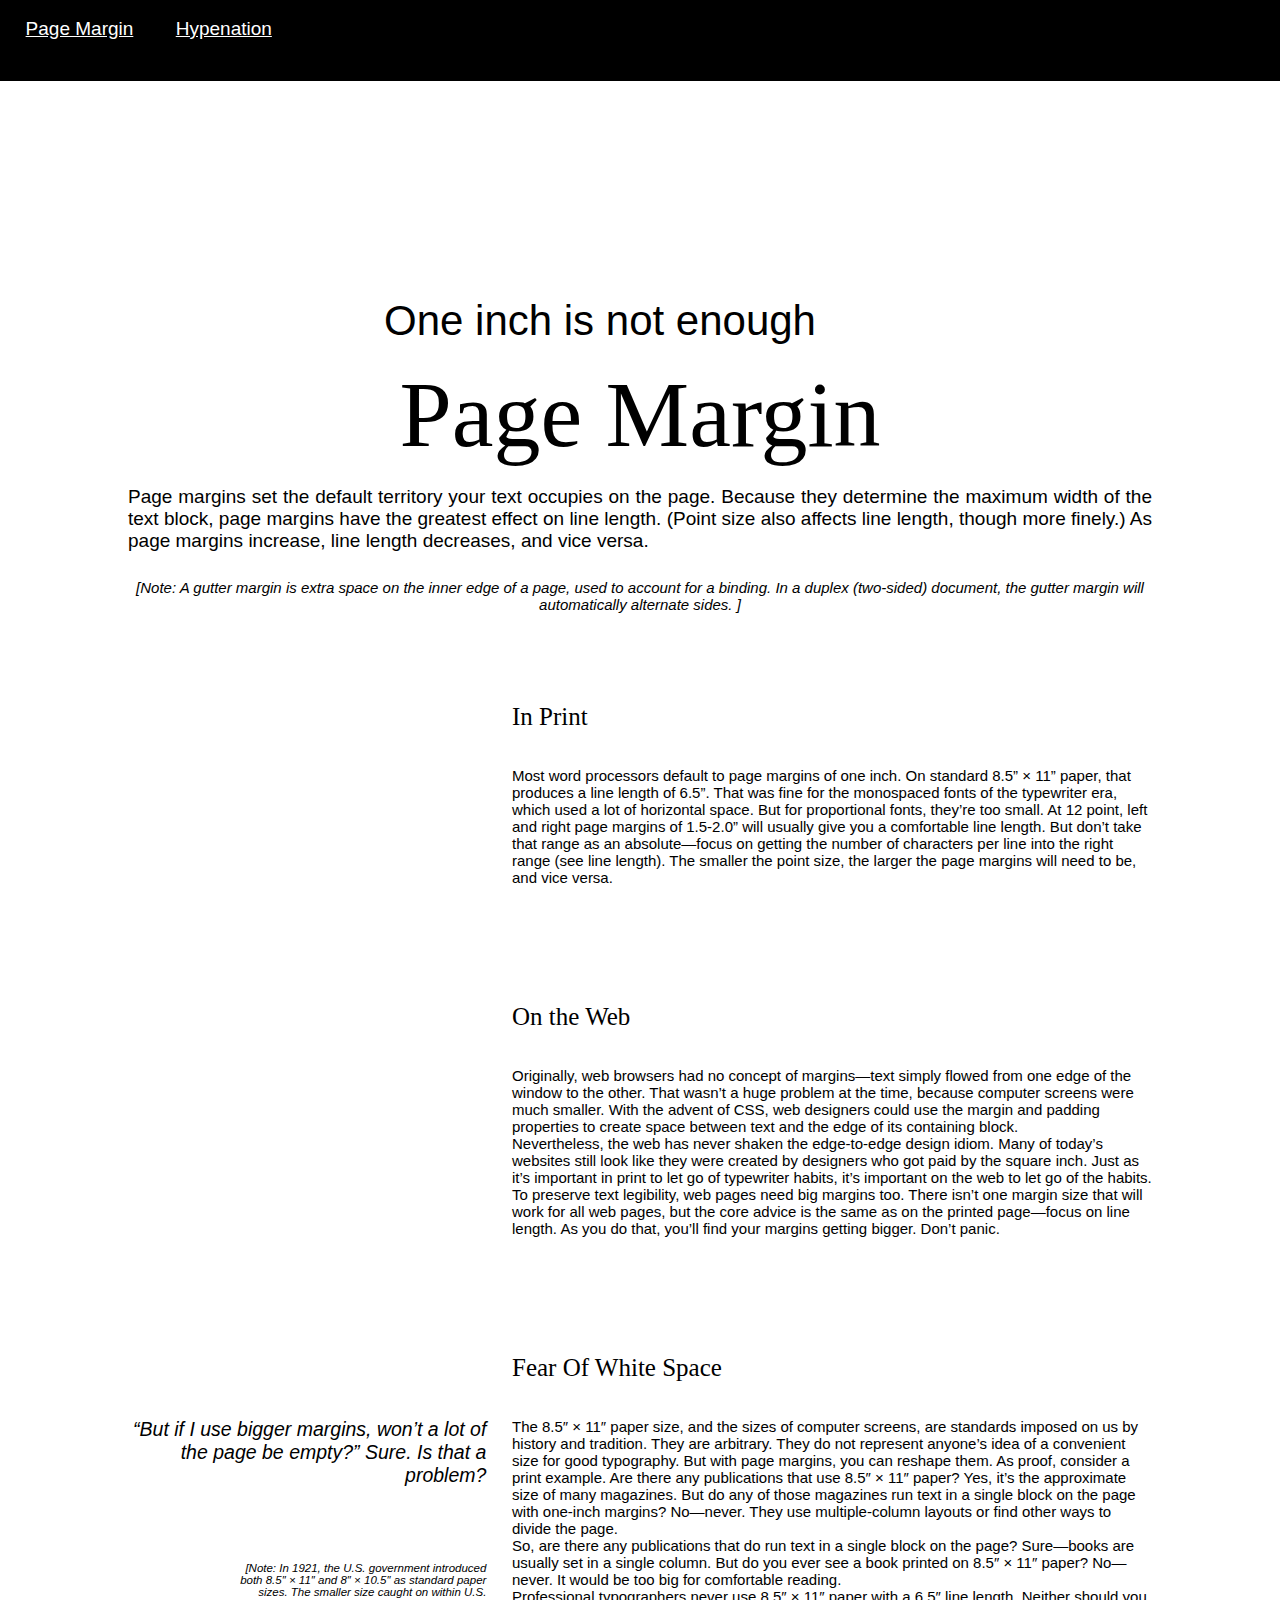
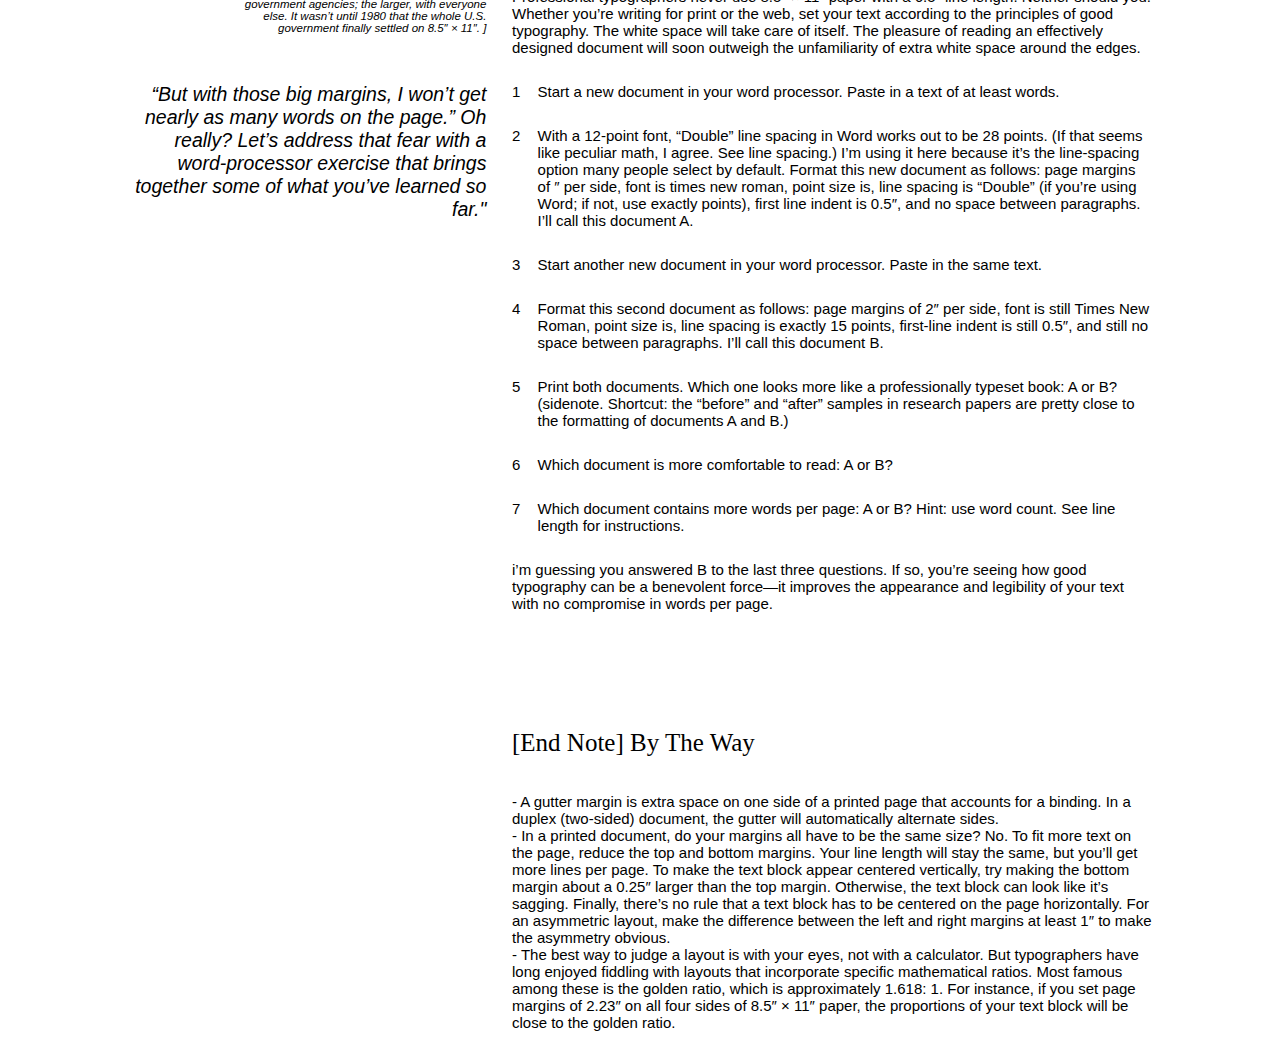
<file: index.html>
<!DOCTYPE html>
<html>
<head>
	<title>Lat4</title>
	<meta name="viewport" content="width=device-width" />
    <link rel="stylesheet" type="text/css" href="css/global.css" />
    <link rel="stylesheet" type="text/css" href="css/typography.css" />
</head>
<body>

	 <nav>
      <main>
        
        <a href="index.html" class="menu">Page Margin</a>
        <a href="hypenation.html" class="menu">Hypenation</a>      
        
      </main>
    </nav>

    <section class="judul">

		<div class="deck">
    	<h2>One inch is not enough</h2>
    	</div>

    	<div class="title">
    		<h1>Page Margin</h1>
    	</div>

    	<div class="body_text_besar">
    	<h3>Page margins set the default territory your text occupies on the page. 
            Because they determine the maximum width of the text block, page margins have the greatest effect on line length. (Point size also affects line length, though more finely.) As page margins increase, line length decreases, and vice versa.</h3>
		</div>

		<div class="caption1">
			<h5>[Note: A gutter margin is extra space on the inner edge of a page, used to account for a binding. In a duplex (two-sided) document, the gutter margin will automatically alternate sides. ]</h5>
		</div>

    </section>

    <section class="isi">
    	
    	<div class="subtitle">
    		<h4>In Print</h4>
    	</div>

    	<div class="body_text">
    		<p>Most word processors default to page margins of one inch. On standard 8.5” × 11” paper, that produces a line length of 6.5”. That was fine for the monospaced fonts of the typewriter era, which used a lot of horizontal space. But for proportional fonts, they’re too small. 
			At 12 point, left and right page margins of 1.5-2.0” will usually give you a comfortable line length. But don’t take that range as an absolute—focus on getting the number of characters per line into the right range (see line length). The smaller the point size, the larger the page margins will need to be, and vice versa.</p>
    	</div>
    

    	<div class="subtitle">
    		<h4>On the Web</h4>
    	</div>

    	<div class="body_text">
    		<p>Originally, web browsers had no concept of margins—text simply flowed from one edge of the window to the other. That wasn’t a huge problem at the time, because computer screens were much smaller. With the advent of CSS, web designers could use the margin and padding properties to create space between text and the edge of its containing block.</p>
    		<p>
            Nevertheless, the web has never shaken the edge-to-edge design idiom. Many of today’s websites still look like they were created by designers who got paid by the square inch. Just as it’s important in print to let go of typewriter habits, it’s important on the web to let go of the  habits.</p>
            <p>
            To preserve text legibility, web pages need big margins too. There isn’t one margin size that will work for all web pages, but the core advice is the same as on the printed page—focus on line length. As you do that, you’ll find your margins getting bigger. Don’t panic.</p>
    	</div>
    

    
    	
    	<div class="subtitle">
    		<h4>Fear Of White Space</h4>
    	</div>

    	<div class="quote">
    		“But if I use bigger margins, won’t a lot of the page be empty?” Sure. Is that a problem? 
    	</div>

    	<div class="caption2">
    		<h6>[Note: In 1921, the U.S. government introduced both 8.5″ × 11″ and 8″ × 10.5″ as standard paper sizes. The smaller size caught on within U.S. government agencies; the larger, with everyone else. It wasn’t until 1980 that the whole U.S. government finally settled on 8.5″ × 11″. ] </h6>
    	</div>

    	<div class="body_text">
    		<p>The 8.5″ × 11″ paper size, and the sizes of computer screens, are standards imposed on us by history and tradition. They are arbitrary. They do not represent anyone’s idea of a convenient size for good typography. But with page margins, you can reshape them. As proof, consider a print example. Are there any publications that use 8.5″ × 11″ paper? Yes, it’s the approximate size of many magazines. But do any of those magazines run text in a single block on the page with one-inch margins? No—never. They use multiple-column layouts or find other ways to divide the page.</p>
    		<p>So, are there any publications that do run text in a single block on the page? Sure—books are usually set in a single column. But do you ever see a book printed on 8.5″ × 11″ paper? No—never. It would be too big for comfortable reading.</p>
    		<p>Professional typographers never use 8.5″ × 11″ paper with a 6.5″ line length. Neither should you. Whether you’re writing for print or the web, set your text according to the principles of good typography. The white space will take care of itself. The pleasure of reading an effectively designed document will soon outweigh the unfamiliarity of extra white space around the edges.</p>

    	</div>
   

    	<div class="quote">
    		“But with those big margins, I won’t get nearly as many words on the page.” Oh really? Let’s address that fear with a word-processor exercise that brings together some of what you’ve learned so far."
    	</div>

    	<section class="masuk">

    	<div class="angka1_1">
    		1
    	</div>

    	<div class="body_text1">
    		Start a new document in your word processor. Paste in a text of at least words. 
    	</div>

    	<div class="angka2_1">
    		2
    	</div>

    	<div class="body_text1">
    		With a 12-point font, “Double” line spacing in Word works out to be 28 points. (If that seems like peculiar math, I agree. See line spacing.) I’m using it here because it’s the line-spacing option many people select by default. 
            Format this new document as follows: page margins of ″ per side, font is times new roman, point size is, line spacing is “Double” (if you’re using Word; if not, use exactly points), first line indent is 0.5″, and no space between paragraphs. I’ll call this document A. 
    	</div>

    	<div class="angka3_1">
    		3
    	</div>

    	<div class="body_text1">
    		Start another new document in your word processor. Paste in the same text.
    	</div>

    	<div class="angka4_1">
    		4
    	</div>

    	<div class="body_text1">
    		Format this second document as follows: page margins of 2″ per side, font is still Times New Roman, point size is, line spacing is exactly 15 points, first-line indent is still 0.5″, and still no space between paragraphs. I’ll call this document B.
    	</div>

    	<div class="angka5_1">
    		5
    	</div>

    	<div class="body_text1">
    		Print both documents. Which one looks more like a professionally typeset book: A or B? 
            (sidenote. Shortcut: the “before” and “after” samples in research papers are pretty close to the formatting of documents A and B.) 
        </div>

        <div class="angka6_1">
    		6
    	</div>

    	<div class="body_text1">
    		Which document is more comfortable to read: A or B?
    	</div>

    	<div class="angka7_1">
    		7
    	</div>

    	<div class="body_text1">
    		Which document contains more words per page: A or B? Hint: use word count. See line length for instructions.
    	</div>
    	</section>

    	<div class="body_text">
    		<p>i’m guessing you answered B to the last three questions. If so, you’re seeing how good typography can be a benevolent force—it improves the appearance and legibility of your text with no compromise in words per page.</p>
    	</div>

    	<div class="subtitle"> 
    		<h4>[End Note] By The Way</h4>
    	</div>

    	<div class="body_text">
    		<p>- A gutter margin is extra space on one side of a printed page that accounts for a binding. In a duplex (two-sided) document, the gutter will automatically alternate sides. <br>
            - In a printed document, do your margins all have to be the same size? No. To fit more text on the page, reduce the top and bottom margins. Your line length will stay the same, but you’ll get more lines per page. To make the text block appear centered vertically, try making the bottom margin about a 0.25″ larger than the top margin. Otherwise, the text block can look like it’s sagging. Finally, there’s no rule that a text block has to be centered on the page horizontally. For an asymmetric layout, make the difference between the left and right margins at least 1″ to make the asymmetry obvious. <br>
            - The best way to judge a layout is with your eyes, not with a calculator. But typographers have long enjoyed fiddling with layouts that incorporate specific mathematical ratios. Most famous among these is the golden ratio, which is approximately 1.618: 1. For instance, if you set page margins of 2.23″ on all four sides of 8.5″ × 11″ paper, the proportions of your text block will be close to the golden ratio.</p>
    	</div>
    </section>

</body>
</html>
</file>
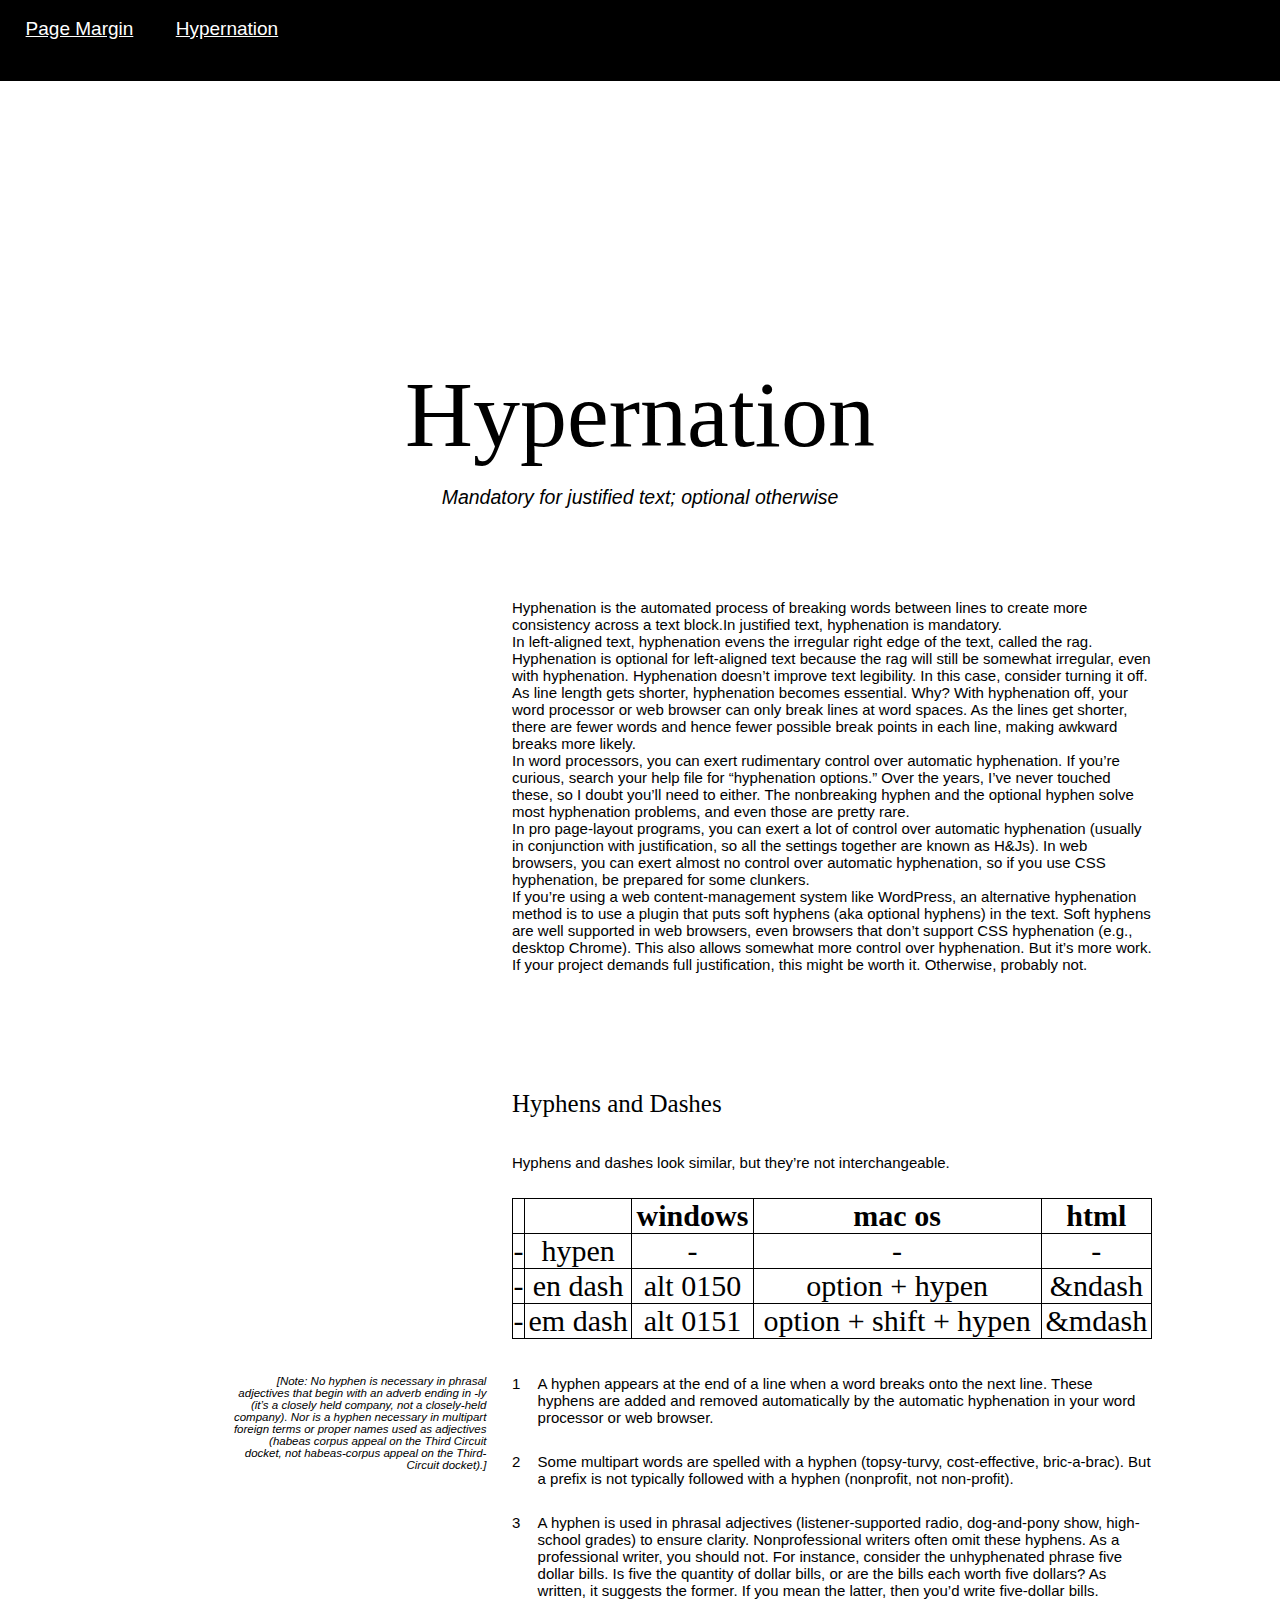
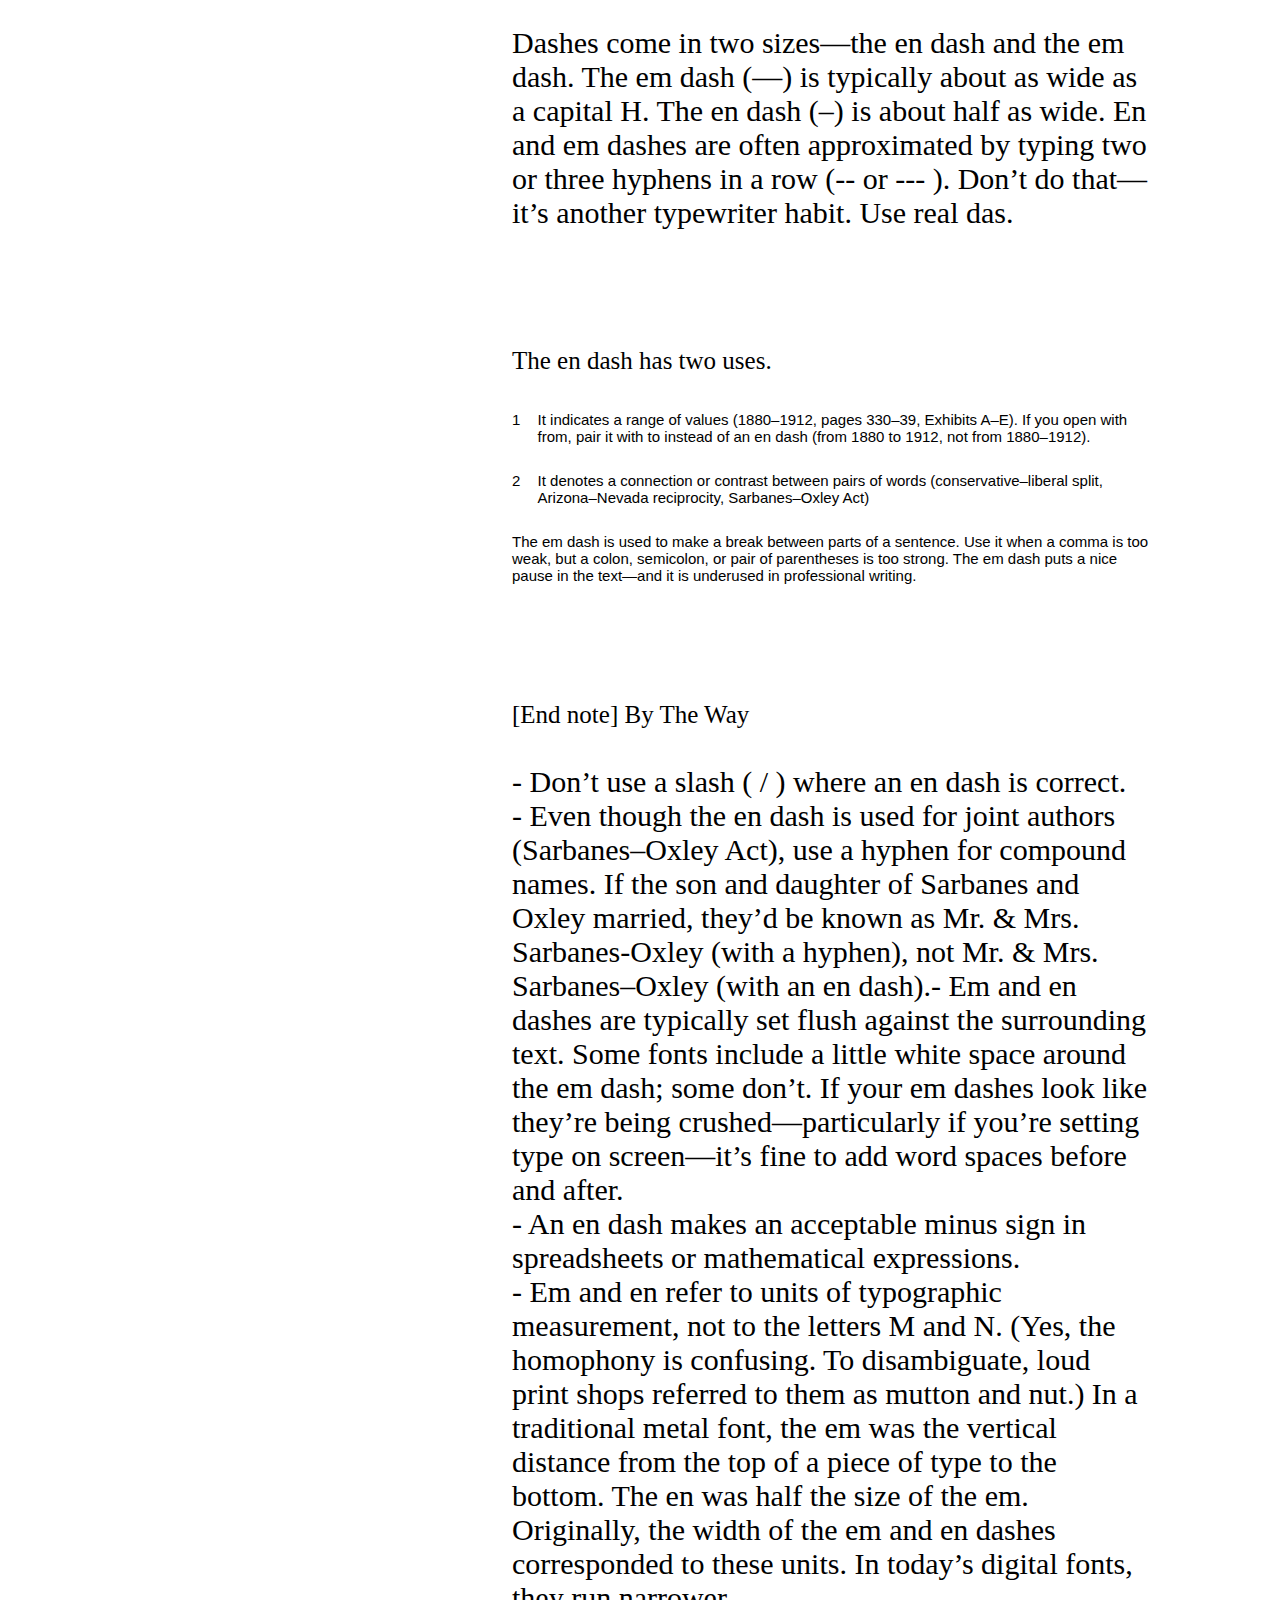
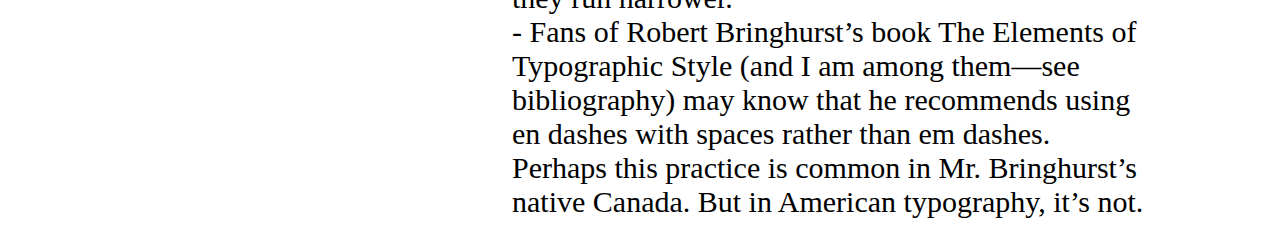
<file: hypenation.html>
<!DOCTYPE html>
<html>
<head>
	<title>Lat4</title>
	<meta name="viewport" content="width=device-width" />
    <link rel="stylesheet" type="text/css" href="css/global.css" />
    <link rel="stylesheet" type="text/css" href="css/typography.css" />
</head>
<body>

	 <nav>
      <main>
        
        <a href="index.html" class="menu">Page Margin</a>
        <a href="hypenation.html" class="menu">Hypernation</a>      
        
      </main>
    </nav>
    
    <section class="judul">

    	<div class="title">
    		<h1>Hypernation</h1>
    	</div>

    	<div class="quote2">
    		Mandatory for justified text; optional otherwise
    	</div>

    </section>

    <section class="isi">
    	
    	<div class="body_text">
    		<p>Hyphenation is the automated process of breaking words between lines to create more consistency across a text block.In justified text, hyphenation is mandatory.<br>
    		In left-aligned text, hyphenation evens the irregular right edge of the text, called the rag. Hyphenation is optional for left-aligned text because the rag will still be somewhat irregular, even with hyphenation. Hyphenation doesn’t improve text legibility. In this case, consider turning it off.<br>
    		As line length gets shorter, hyphenation becomes essential. Why? With hyphenation off, your word processor or web browser can only break lines at word spaces. As the lines get shorter, there are fewer words and hence fewer possible break points in each line, making awkward breaks more likely.<br>
    		In word processors, you can exert rudimentary control over automatic hyphenation. If you’re curious, search your help file for “hyphenation options.” Over the years, I’ve never touched these, so I doubt you’ll need to either. The nonbreaking hyphen and the optional hyphen solve most hyphenation problems, and even those are pretty rare.<br>
    		In pro page-layout programs, you can exert a lot of control over automatic hyphenation (usually in conjunction with justification, so all the settings together are known as H&Js).
            In web browsers, you can exert almost no control over automatic hyphenation, so if you use CSS hyphenation, be prepared for some clunkers.
            <br>
            If you’re using a web content-management system like WordPress, an alternative hyphenation method is to use a plugin that puts soft hyphens (aka optional hyphens) in the text. Soft hyphens are well supported in web browsers, even browsers that don’t support CSS hyphenation (e.g., desktop Chrome). This also allows somewhat more control over hyphenation. But it’s more work. If your project demands full justification, this might be worth it. Otherwise, probably not.
    		</p>
    	</div>

    	<div class="subtitle">
    		<h4>Hyphens and Dashes</h4>
    	</div>

    	<div class="body_text">
    		<p>Hyphens and dashes look similar, but they’re not interchangeable.</p>
    	</div>

    	<table>
    		<thead>
    			<tr>
    				<th></th>
    				<th></th>
    				<th>windows</th>
    				<th>mac os</th>
    				<th>html</th>
    			</tr>
    		</thead>
    		<tbody>
    			<tr>
    				<td>-</td>
    				<td>hypen</td>
    				<td>-</td>
    				<td>-</td>
    				<td>-</td>
    			</tr>
    		</tbody>

    		<tbody>
    			<tr>
    				<td>-</td>
    				<td>en dash</td>
    				<td>alt 0150</td>
    				<td>option + hypen</td>
    				<td>&ndash</td> 
    			</tr>
    		</tbody>

    		<tbody>
    			<tr>
    				<td>-</td>
    				<td>em dash</td>
    				<td>alt 0151</td>
    				<td>option + shift + hypen</td>
    				<td>&mdash</td>
    			</tr>
    		</tbody>
    
    	</table>

    <section class="masuk">

    	<div class="caption3">
    	[Note: No hyphen is necessary in phrasal adjectives that begin with an adverb ending in ‑ly (it’s a closely held company, not a closely-held company). Nor is a hyphen necessary in multipart foreign terms or proper names used as adjectives (habeas corpus appeal on the Third Circuit docket, not habeas-corpus appeal on the Third-Circuit docket).] </div>

    	<div class="angka1_2">
    		1
    	</div>

    	<div class="body_text1">
    	 	A hyphen appears at the end of a line when a word breaks onto the next line. These hyphens are added and removed automatically by the automatic hyphenation in your word processor or web browser.

    	</div>

    	<div class="angka2_2">
    		2
    	</div>

    	<div class="body_text1">
    		Some multipart words are spelled with a hyphen (topsy-turvy, cost-effective, bric-a-brac). But a prefix is not typically followed with a hyphen (nonprofit, not non-profit).
    	</div>

    	<div class="angka3_2">
    		3
    	</div>

    	<div class="body_text1">
    		A hyphen is used in phrasal adjectives (listener-supported radio, dog-and-pony show, high-school grades) to ensure clarity. Nonprofessional writers often omit these hyphens. As a professional writer, you should not. For instance, consider the unhyphenated phrase five dollar bills. Is five the quantity of dollar bills, or are the bills each worth five dollars? As written, it suggests the former. If you mean the latter, then you’d write five-dollar bills.
    	</div>
    </section>

   

    <div class="body_text">
    	Dashes come in two sizes—the en dash and the em dash. The em dash (—) is typically about as wide as a capital H. The en dash (–) is about half as wide.
        En and em dashes are often approximated by typing two or three hyphens in a row (-- or --- ). Don’t do that—it’s another typewriter habit. Use real das.
    </div>

    <div class="subtitle">
    	<h4>The en dash has two uses.</h4>
    </div>

    <section class="masuk">


    	<div class="angka1_2">
    		1
    	</div>

    	<div class="body_text1">
    		It indicates a range of values (1880–1912, pages 330–39, Exhibits A–E). If you open with from, pair it with to instead of an en dash (from 1880 to 1912, not from 1880–1912).
    	</div>

    	<div class="angka2_2">
    		2
    	</div>

    	<div class="body_text1">
    		It denotes a connection or contrast between pairs of words (conservative–liberal split, Arizona–Nevada reciprocity, Sarbanes–Oxley Act) 
    	</div>
    </section>

    <div class="body_text">
    	<p>The em dash is used to make a break between parts of a sentence. Use it when a comma is too weak, but a colon, semicolon, or pair of parentheses is too strong. The em dash puts a nice pause in the text—and it is underused in professional writing.</p>
    </div>

    <div class="subtitle">
    	<h4>[End note] By The Way </h4>
    </div>

    <div class="body_text">
    	- Don’t use a slash ( / ) where an en dash is correct.<br>
        - Even though the en dash is used for joint authors (Sarbanes–Oxley Act), use a hyphen for compound names. If the son and daughter of Sarbanes and Oxley married, they’d be known as Mr. & Mrs. Sarbanes-Oxley (with a hyphen), not Mr. & Mrs. Sarbanes–Oxley (with an en dash).- 
        Em and en dashes are typically set flush against the surrounding text. Some fonts include a little white space around the em dash; some don’t. If your em dashes look like they’re being crushed—particularly if you’re setting type on screen—it’s fine to add word spaces before and after. <br>
        - An en dash makes an acceptable minus sign in spreadsheets or mathematical expressions. <br>
        - Em and en refer to units of typographic measurement, not to the letters M and N. (Yes, the homophony is confusing. To disambiguate, loud print shops referred to them as mutton and nut.) In a traditional metal font, the em was the vertical distance from the top of a piece of type to the bottom. The en was half the size of the em. Originally, the width of the em and en dashes corresponded to these units. In today’s digital fonts, they run narrower.<br>
        - Fans of Robert Bringhurst’s book The Elements of Typographic Style (and I am among them—see bibliography) may know that he recommends using en dashes with spaces rather than em dashes. Perhaps this practice is common in Mr. Bringhurst’s native Canada. But in American typography, it’s not.
    </div>

    </section>

</body>
</html>
</file>
<file: css/global.css>
* {
	margin: 0;
	padding: 0;
}

nav {
  position: fixed;
  top: 0;
  left: 0;
  width: 100vw;
  height: 7vh;
  background-color:black;
  z-index: 10;
  padding-left:2vw;
  padding-top:2vh;
}

.judul {
	width: 80vw;
	margin-right: 10vw;
	margin-left: 10vw;
	margin-top: 10vh;
	padding-top: 10vh;
}

.isi .subtitle {
	width: 50vw;
	margin-right: 10vw;
	margin-left: 40vw;
	margin-top: 10vh;
	
}

.isi .body_text {
	width: 50vw;
	margin-right: 10vw;
	margin-left: 40vw;
    padding-bottom: 3vh;
}

.isi .caption2 {
    width: 20vw;
	margin-left: 18vw;
	position: absolute;
	margin-top: 16vh;
}

.isi .caption3 {
    width: 20vw;
	margin-left: 18vw;
	position: absolute;
	
}

.isi .quote {
	width: 28vw;
	margin-right: 12vw;
	margin-left: 10vw;
	position: absolute;
}


.masuk .body_text1 {
	width: 48vw;
	margin-right: 10vw;
	margin-left: 42vw;
    padding-bottom: 3vh;
  
}


.isi .angka1_1 {
	width: 1vw;
	margin-right: 10vw;
	margin-left: 40vw;
	position: absolute;
}

.isi .angka2_1 {
	width: 1vw;
	margin-right: 10vw;
	margin-left: 40vw;
	position: absolute;
}

.isi .angka3_1 {
	width: 1vw;
	margin-right: 10vw;
	margin-left: 40vw;
	position: absolute;
}

.isi .angka4_1 {
	width: 1vw;
	margin-right: 10vw;
	margin-left: 40vw;
	position: absolute;
}

.isi .angka5_1 {
	width: 1vw;
	margin-right: 10vw;
	margin-left: 40vw;
	position: absolute;
}

.isi .angka6_1 {
	width: 1vw;
	margin-right: 10vw;
	margin-left: 40vw;
	position: absolute;
}

.isi .angka7_1 {
	width: 1vw;
	margin-right: 10vw;
	margin-left: 40vw;
	position: absolute;
}

.isi .angka1_2 {
	width: 1vw;
	margin-right: 10vw;
	margin-left: 40vw;
	position: absolute;
}

.isi .angka2_2 {
	width: 1vw;
	margin-right: 10vw;
	margin-left: 40vw;
	position: absolute;
}

.isi .angka3_2 {
	width: 1vw;
	margin-right: 10vw;
	margin-left: 40vw;
	position: absolute;
}

table {
	width: 50vw;
	margin-right: 10vw;
	margin-left: 40vw;
	margin-bottom: 4vh;

}

table, th, td {
  border: 1px solid black;
  border-collapse: collapse;
  text-align: center;
}



@media (max-width: 375px) {
  .nav {
    height:5vh;
  }
nav main a {
  
  padding-left: 15vw;
 
}

nav {
  position: fixed;
  top: 0;
  left: 0;
  width: 100vw;
  height: 5vh;
  background-color:black;
  z-index: 10;
  padding-left:0vw; 
}

.judul {
	width: 80vw;
	margin-right: 5vw;
	margin-left: 5vw;
	margin-top: 10vh;
	padding-top: 10vh;
}



.isi .subtitle {
	width: 80vw;
	margin-right: 5vw;
	margin-left: 5vw;
	margin-top: 10vh;
	
}

.isi .body_text {
	width: 80vw;
	margin-right: 5vw;
	margin-left: 5vw;
    padding-bottom: 3vh;
}

.isi .caption2 {
    width: 80vw;
	margin-right: 5vw;
	margin-left: 5vw;
	margin-top: 0vh;
	padding-bottom: 2vh;
	position: relative;

}

.isi .caption3 {
    width: 80vw;
	margin-right: 10vw;
	margin-left: 10vw;
	margin-top: 0vh;
	padding-bottom: 2vh;
	text-align: center;
	position: relative;
	
}

.isi .quote {
	width: 80vw;
	margin-right: 10vw;
	margin-left: 10vw;
	padding-bottom: 1vh;
	position: relative;

}

.masuk .body_text1 {
	width: 75vw;
	margin-left: 12vw;
    padding-bottom: 3vh;
}


.isi .angka1_1 {
	width: 1vw;
	margin-left: 8vw;
	position: absolute;
	text-align: left;
}

.isi .angka2_1 {
	width: 1vw;
	margin-left: 8vw;
	position: absolute;
	text-align: left;
}

.isi .angka3_1 {
	width: 1vw;
	margin-left: 8vw;
	position: absolute;
	text-align: left;
}

.isi .angka4_1 {
	width: 1vw;
	margin-left: 8vw;
	position: absolute;
	text-align: left;
}

.isi .angka5_1 {
	width: 1vw;
	margin-left: 8vw;
	position: absolute;
	text-align: left;
}

.isi .angka6_1 {
	width: 1vw;
	margin-left: 8vw;
	position: absolute;
	text-align: left;
}

.isi .angka7_1 {
	width: 1vw;
	margin-left: 8vw;
	position: absolute;
	text-align: left;
}

.isi .angka1_2 {
	width: 1vw;
	margin-left: 8vw;
	position: absolute;
	text-align: left;
}

.isi .angka2_2 {
	width: 1vw;
	margin-left: 8vw;
	position: absolute;
	text-align: left;
}

.isi .angka3_2 {
	width: 1vw;
	margin-left: 8vw;
	position: absolute;
	text-align: left;
}

table {
	width: 80vw;
	margin-right: 5vw;
	margin-left: 9vw;
	margin-top: 0vh;
	padding-bottom: 2vh;
	position: relative;


}

table, th, td {
  border: 1px solid black;
  border-collapse: collapse;
  text-align: center;
}

}
</file>
<file: css/typography.css>
nav main {
	text-align: left;
}

nav main a {
  font-size:19px;
  color: white;
  font-family: 'myriad pro', sans-serif ;
  padding-right: 3vw;

}

h1 {
  font-size: 94px;
  font-family: 'Big Cuslon', serif ;
  text-align:center; 
  color: black;
  font-weight: normal;
  margin-top: 20vh;
  padding-bottom: 2vh;
}

h2 {
	font-size: 42px;
	color: black;
	font-family: 'myriad pro', sans-serif;
	font-weight: normal;
	margin-top: 13vh;
	padding-left: 20vw;
	position: absolute;

}

h3 {
	font-size: 19px;
	color: black;
	font-family: 'myriad pro', sans-serif;
	text-align: center;
	font-weight: normal;
	text-align: justify;
	padding-bottom: 3vh;	
}

h4 {
	font-size: 25px;
	color: black;
	font-family: 'Big Cuslon', serif;
	text-align: left;
	font-weight: normal;
	padding-bottom: 4vh;
}

h5 {
	font-size: 15px;
	color: black;
	font-family: 'myriad pro', sans-serif;
	text-align: center;
	font-weight: normal;
	font-style: italic;
}

h6 {
	font-size: 11.5px;
	color: black;
	font-family: 'myriad pro', sans-serif;
	text-align: right;
	font-weight: normal;
	font-style: italic;
}

p {
	font-size: 15px;
	color: black;
	font-family: 'myriad pro', sans-serif ;
	text-align: left;
	font-weight: normal;
}

.isi {
	font-size: 30px;
	font-family: big Cuslon, serif;
}

.caption3 {
	font-size: 11.5px;
	color: black;
	font-family: 'myriad pro', sans-serif;
	text-align: right;
	font-weight: normal;
	font-style: italic;
}
.body_text1 {
	font-size: 15px;
	color: black;
	font-family: 'myriad pro', sans-serif;
	text-align: left;
	font-weight: normal;
}

.quote {
	font-size: 19.5px;
	color: black;
	font-family: 'myriad pro', sans-serif;
	text-align: right;
	font-weight: normal;
	font-style: italic;
}

.quote2 {
	font-size: 19.5px;
	color: black;
	font-family: 'myriad pro', sans-serif;
	text-align: center;
	font-weight: normal;
	font-style: italic;
	padding-bottom: 10vh;
}


.angka1_1 {
	font-size: 15px;
	color: black;
	font-family: 'myriad pro', sans-serif;
	text-align: left;
	font-weight: normal;
}

.angka2_1 {
	font-size: 15px;
	color: black;
	font-family: 'myriad pro', sans-serif;
	text-align: left;
	font-weight: normal;
}

.angka3_1 {
	font-size: 15px;
	color: black;
	font-family: 'myriad pro', sans-serif;
	text-align: left;
	font-weight: normal;
}

.angka4_1 {
	font-size: 15px;
	color: black;
	font-family: 'myriad pro', sans-serif;
	text-align: left;
	font-weight: normal;
}

.angka5_1 {
	font-size: 15px;
	color: black;
	font-family: 'myriad pro', sans-serif;
	text-align: left;
	font-weight: normal;
}

.angka6_1 {
	font-size: 15px;
	color: black;
	font-family: 'myriad pro', sans-serif;
	text-align: left;
	font-weight: normal;
}

.angka7_1 {
	font-size: 15px;
	color: black;
	font-family: 'myriad pro', sans-serif;
	text-align: left;
	font-weight: normal;
}

.angka1_2 {
	font-size: 15px;
	color: black;
	font-family: 'myriad pro', sans-serif;
	text-align: left;
	font-weight: normal;
}

.angka2_2 {
	font-size: 15px;
	color: black;
	font-family: 'myriad pro', sans-serif;
	text-align: left;
	font-weight: normal;
}

.angka3_2 {
	font-size: 15px;
	color: black;
	font-family: 'myriad pro', sans-serif;
	text-align: left;
	font-weight: normal;
}

@media (max-width: 375px) {
 nav main a {
  font-size:19px;
  color: white;
  font-family: 'myriad pro', sans-serif ;
  padding-right: 3vw;

}


h1 {
  font-size: 55px;
  font-family: 'Big Cuslon', serif ;
  text-align:left; 
  color: black;
  font-weight: normal;
  margin-top: 12vh;
  padding-bottom: 2vh;
}

h2 {
	font-size: 25px;
	color: black;
	font-family: 'myriad pro', sans-serif;
	font-weight: normal;
	margin-top: 8vh;
	padding-left: 0vw;
	position: absolute;

}

h3 {
	font-size: 15px;
	color: black;
	font-family: 'myriad pro', sans-serif;
	text-align: center;
	font-weight: normal;
	text-align: left;
	padding-bottom: 3vh;	
}

h4 {
	font-size: 19px;
	color: black;
	font-family: 'Big Cuslon', sans-serif;
	text-align: left;
	font-weight: normal;
	padding-bottom: 4vh;
}

h5 {
	font-size: 11.5px;
	color: black;
	font-family: 'myriad pro', sans-serif;
	text-align: left;
	font-weight: normal;
	font-style: italic;
}

h6 {
	font-size: 11.5px;
	color: black;
	font-family: 'myriad pro', sans-serif;
	text-align: center;
	font-weight: normal;
	font-style: italic;
}

p {
	font-size: 15px;
	color: black;
	font-family: 'myriad pro', sans-serif;
	text-align: left;
	font-weight: normal;
}

.caption3 {
	font-size: 11.5px;
	color: black;
	font-family: 'myriad pro', sans-serif;
	text-align: left;
	font-weight: normal;
	font-style: italic;
}
.body_text1 {
	font-size: 15px;
	color: black;
	font-family: 'myriad pro', sans-serif;
	text-align: left;
	font-weight: normal;
}

.quote {
	font-size: 19.5px;
	color: black;
	font-family: 'myriad pro', sans-serif;
	text-align: center;
	font-weight: normal;
	font-style: italic;
}

.quote2 {
	font-size: 19.5px;
	color: black;
	font-family: 'myriad pro', sans-serif;
	text-align: left;
	font-weight: normal;
	font-style: italic;
	padding-bottom: 10vh;
}


.angka1_1 {
	font-size: 15px;
	color: black;
	font-family: 'myriad pro', sans-serif;
	text-align: left;
	font-weight: normal;
}

.angka2_1 {
	font-size: 15px;
	color: black;
	font-family: 'myriad pro', sans-serif;
	text-align: left;
	font-weight: normal;
}

.angka3_1 {
	font-size: 15px;
	color: black;
	font-family: 'myriad pro', sans-serif;
	text-align: left;
	font-weight: normal;
}

.angka4_1 {
	font-size: 15px;
	color: black;
	font-family: 'myriad pro', sans-serif;
	text-align: left;
	font-weight: normal;
}

.angka5_1 {
	font-size: 15px;
	color: black;
	font-family: 'myriad pro', sans-serif;
	text-align: left;
	font-weight: normal;
}

.angka6_1 {
	font-size: 15px;
	color: black;
	font-family: 'myriad pro', sans-serif;
	text-align: left;
	font-weight: normal;
}

.angka7_1 {
	font-size: 15px;
	color: black;
	font-family: 'myriad pro', sans-serif;
	text-align: left;
	font-weight: normal;
}

.angka1_2 {
	font-size: 15px;
	color: black;
	font-family: 'myriad pro', sans-serif;
	text-align: left;
	font-weight: normal;
}

.angka2_2 {
	font-size: 15px;
	color: black;
	font-family: 'myriad pro', sans-serif;
	text-align: left;
	font-weight: normal;
}

.angka3_2 {
	font-size: 15px;
	color: black;
	font-family: 'myriad pro', sans-serif;
	text-align: left;
	font-weight: normal;
}
}
</file>
